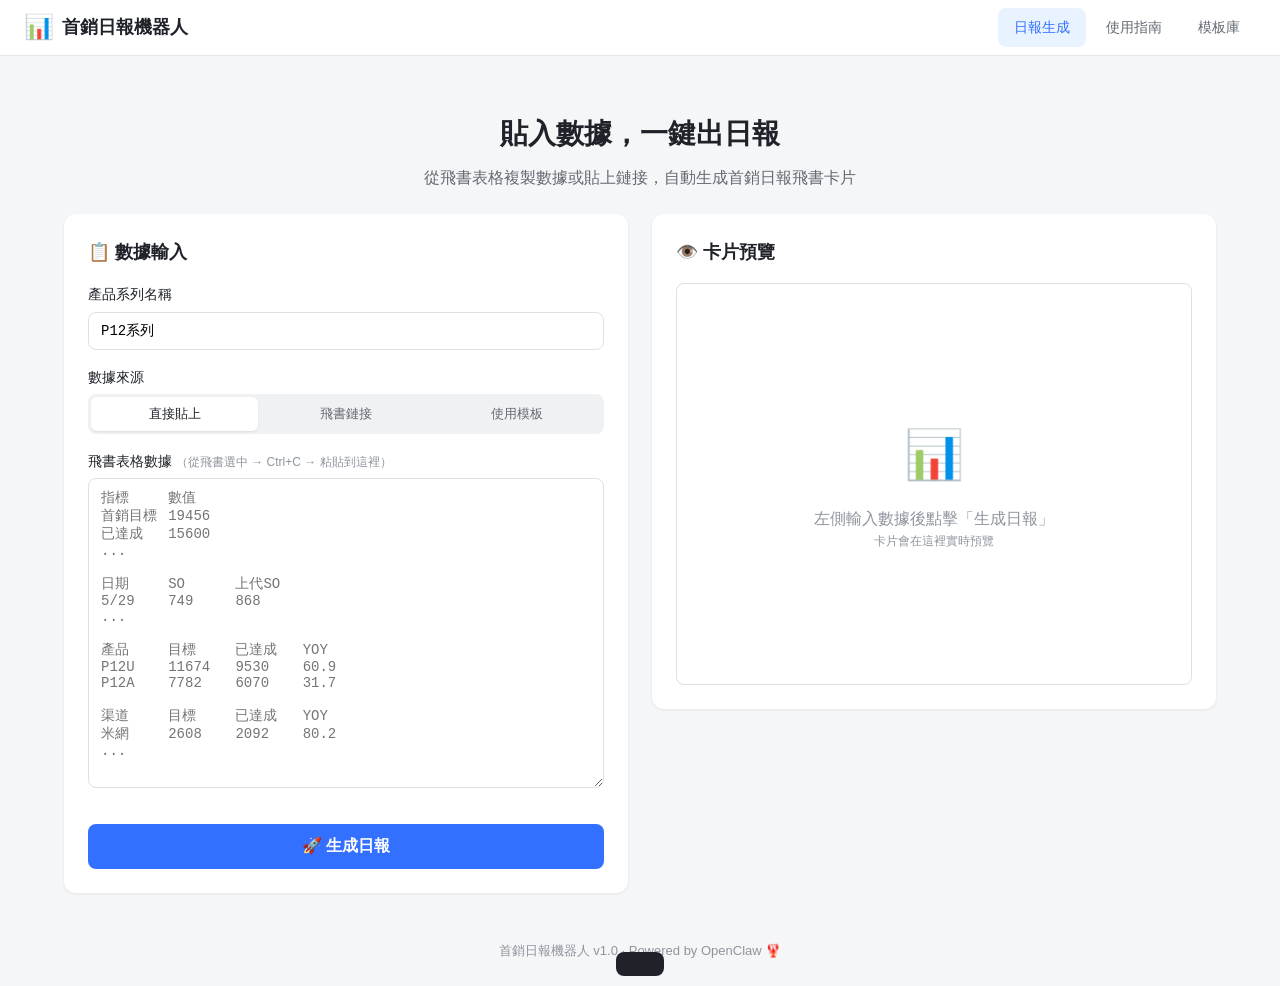
<file: index.html>
<!DOCTYPE html>
<html lang="zh-HK">
<head>
  <meta charset="UTF-8">
  <meta name="viewport" content="width=device-width, initial-scale=1.0">
  <title>首銷日報機器人</title>
  <link rel="stylesheet" href="style.css">
</head>
<body>
  <!-- 頂部導航 -->
  <nav class="navbar">
    <div class="nav-brand">
      <span class="logo">📊</span>
      <span class="brand-text">首銷日報機器人</span>
    </div>
    <div class="nav-links">
      <a href="#" class="active" onclick="showSection('generator')">日報生成</a>
      <a href="#" onclick="showSection('guide')">使用指南</a>
      <a href="#" onclick="showSection('templates')">模板庫</a>
    </div>
  </nav>

  <!-- 主內容 -->
  <main class="container">
    <!-- 日報生成區 -->
    <section id="generator" class="section active">
      <div class="hero">
        <h1>貼入數據，一鍵出日報</h1>
        <p>從飛書表格複製數據或貼上鏈接，自動生成首銷日報飛書卡片</p>
      </div>

      <div class="grid-2">
        <!-- 左側：輸入 -->
        <div class="card input-card">
          <h2>📋 數據輸入</h2>
          
          <div class="form-group">
            <label>產品系列名稱</label>
            <input type="text" id="productTitle" placeholder="例：P12系列、O12系列、Note 14系列" value="P12系列">
          </div>

          <div class="form-group">
            <label>數據來源</label>
            <div class="tabs">
              <button class="tab active" onclick="switchTab('paste')">直接貼上</button>
              <button class="tab" onclick="switchTab('feishu')">飛書鏈接</button>
              <button class="tab" onclick="switchTab('template')">使用模板</button>
            </div>
          </div>

          <!-- 貼上模式 -->
          <div id="tab-paste" class="tab-content active">
            <div class="form-group">
              <label>飛書表格數據 <span class="hint">（從飛書選中 → Ctrl+C → 粘貼到這裡）</span></label>
              <textarea id="tsvInput" rows="18" placeholder="指標	數值
首銷目標	19456
已達成	15600
...

日期	SO	上代SO
5/29	749	868
...

產品	目標	已達成	YOY
P12U	11674	9530	60.9
P12A	7782	6070	31.7

渠道	目標	已達成	YOY
米網	2608	2092	80.2
..."></textarea>
            </div>
          </div>

          <!-- 飛書鏈接模式 -->
          <div id="tab-feishu" class="tab-content">
            <div class="form-group">
              <label>飛書表格鏈接 <span class="hint">（電子表格 / 多維表格 / 文檔中的表格）</span></label>
              <div class="feishu-input-row">
                <input type="text" id="feishuUrl" placeholder="https://xiaomi.feishu.cn/sheets/xxxxxx" class="feishu-url-input">
                <button class="btn-fetch" id="fetchBtn" onclick="fetchFeishu()">🔗 拉取</button>
              </div>
              <div id="feishuStatus" class="feishu-status"></div>
            </div>
            <div class="form-group">
              <label>或手動粘貼從飛書導出的 TSV</label>
              <textarea id="feishuTsv" rows="12" placeholder="自動拉取失敗時，可以在飛書表格中選中數據 → Ctrl+C → 粘貼到這裡"></textarea>
            </div>
            <button class="btn-primary" onclick="useFeishuTsv()" style="margin-top:8px;">📋 用粘貼的數據生成日報</button>
          </div>

          <!-- 模板模式 -->
          <div id="tab-template" class="tab-content">
            <div class="template-list">
              <div class="template-item" onclick="loadTemplate('phone')">
                <span class="template-icon">📱</span>
                <div>
                  <strong>手機首銷日報</strong>
                  <p>適用於 P12/O12/Note 等手機系列</p>
                </div>
              </div>
              <div class="template-item" onclick="loadTemplate('tablet')">
                <span class="template-icon">📟</span>
                <div>
                  <strong>平板首銷日報</strong>
                  <p>適用於 Pad 系列平板產品</p>
                </div>
              </div>
            </div>
          </div>

          <button class="btn-primary" onclick="generateReport()">
            🚀 生成日報
          </button>
        </div>

        <!-- 右側：預覽 -->
        <div class="card preview-card">
          <h2>👁️ 卡片預覽</h2>
          <div id="preview" class="preview-area">
            <div class="empty-state">
              <span class="empty-icon">📊</span>
              <p>左側輸入數據後點擊「生成日報」</p>
              <p class="hint">卡片會在這裡實時預覽</p>
            </div>
          </div>
          <div class="preview-actions" id="previewActions" style="display:none;">
            <button class="btn-secondary" onclick="copyText()" style="background:#3370ff;color:white;">📋 複製文本（發群用）</button>
            <button class="btn-secondary" onclick="copyJSON()">📋 複製 JSON</button>
            <button class="btn-secondary" onclick="downloadJSON()">💾 下載 JSON</button>
            <button class="btn-secondary" onclick="copyMarkdown()">📝 複製 Markdown</button>
          </div>
          <div id="textPreview" style="display:none;margin-top:16px;padding:16px;background:#f5f6f7;border-radius:8px;font-size:13px;line-height:1.8;white-space:pre-wrap;font-family:monospace;max-height:400px;overflow-y:auto;"></div>
        </div>
      </div>
    </section>

    <!-- 使用指南 -->
    <section id="guide" class="section" style="display:none;">
      <div class="card">
        <h2>📖 使用指南</h2>
        
        <h3>方式一：直接貼上（推薦）</h3>
        <p>從飛書表格中選中數據區域 → <code>Ctrl+C</code> 複製 → 粘貼到「直接貼上」頁面。</p>

        <h3>方式二：飛書鏈接</h3>
        <p>複製飛書表格的鏈接，粘貼到「飛書鏈接」頁面，點擊「拉取」。</p>
        <p class="hint">⚠️ 需要飛書文檔設為「組織內可閱讀」才能自動拉取。如果拉取失敗，會提示你手動粘貼。</p>
        
        <h3>數據格式</h3>
        <p>支持多段數據，每段有獨立表頭：</p>
        
        <table class="guide-table">
          <thead>
            <tr><th>段落</th><th>表頭</th><th>說明</th><th>必填</th></tr>
          </thead>
          <tbody>
            <tr><td>核心指標</td><td><code>指標 數值</code></td><td>首銷目標、已達成、YOY 等</td><td>✅</td></tr>
            <tr><td>每日 SO</td><td><code>日期 SO 上代SO</code></td><td>折線圖數據</td><td>🟡</td></tr>
            <tr><td>產品側</td><td><code>產品 目標 已達成 YOY</code></td><td>各型號拆分</td><td>🟡</td></tr>
            <tr><td>渠道側</td><td><code>渠道 目標 已達成 YOY</code></td><td>各渠道拆分</td><td>🟡</td></tr>
            <tr><td>配置佔比</td><td><code>配置 本代 上代</code></td><td>存儲配置</td><td>🟡</td></tr>
            <tr><td>顏色佔比</td><td><code>顏色 本代 上代</code></td><td>顏色分佈</td><td>🟡</td></tr>
          </tbody>
        </table>

        <h3>核心指標（必填）</h3>
        <div class="code-block">
指標	數值
標題	P12系列
首銷目標	19456
已達成	15600
落後時間進度	16.8
上代同期	15600
YOY	85.8
時間進度	97.0
首銷日期	2026-05-29
報告日期	2026-06-29
DAY	32
        </div>
      </div>
    </section>

    <!-- 模板庫 -->
    <section id="templates" class="section" style="display:none;">
      <div class="card">
        <h2>📦 模板庫</h2>
        <div class="template-grid">
          <div class="template-card" onclick="loadTemplate('phone')">
            <span class="template-icon large">📱</span>
            <h3>手機首銷日報</h3>
            <p>P12 / O12 / Note 系列</p>
            <span class="tag">預設</span>
          </div>
          <div class="template-card" onclick="loadTemplate('tablet')">
            <span class="template-icon large">📟</span>
            <h3>平板首銷日報</h3>
            <p>Pad / Redmi Pad 系列</p>
            <span class="tag">預設</span>
          </div>
          <div class="template-card" onclick="loadTemplate('custom')">
            <span class="template-icon large">✏️</span>
            <h3>自定義</h3>
            <p>從空白開始</p>
            <span class="tag">空白</span>
          </div>
        </div>
      </div>
    </section>
  </main>

  <!-- Toast 通知 -->
  <div id="toast" class="toast"></div>

  <footer>
    <p>首銷日報機器人 v1.0 · Powered by OpenClaw 🦞</p>
  </footer>

  <script src="app.js"></script>
</body>
</html>
</file>
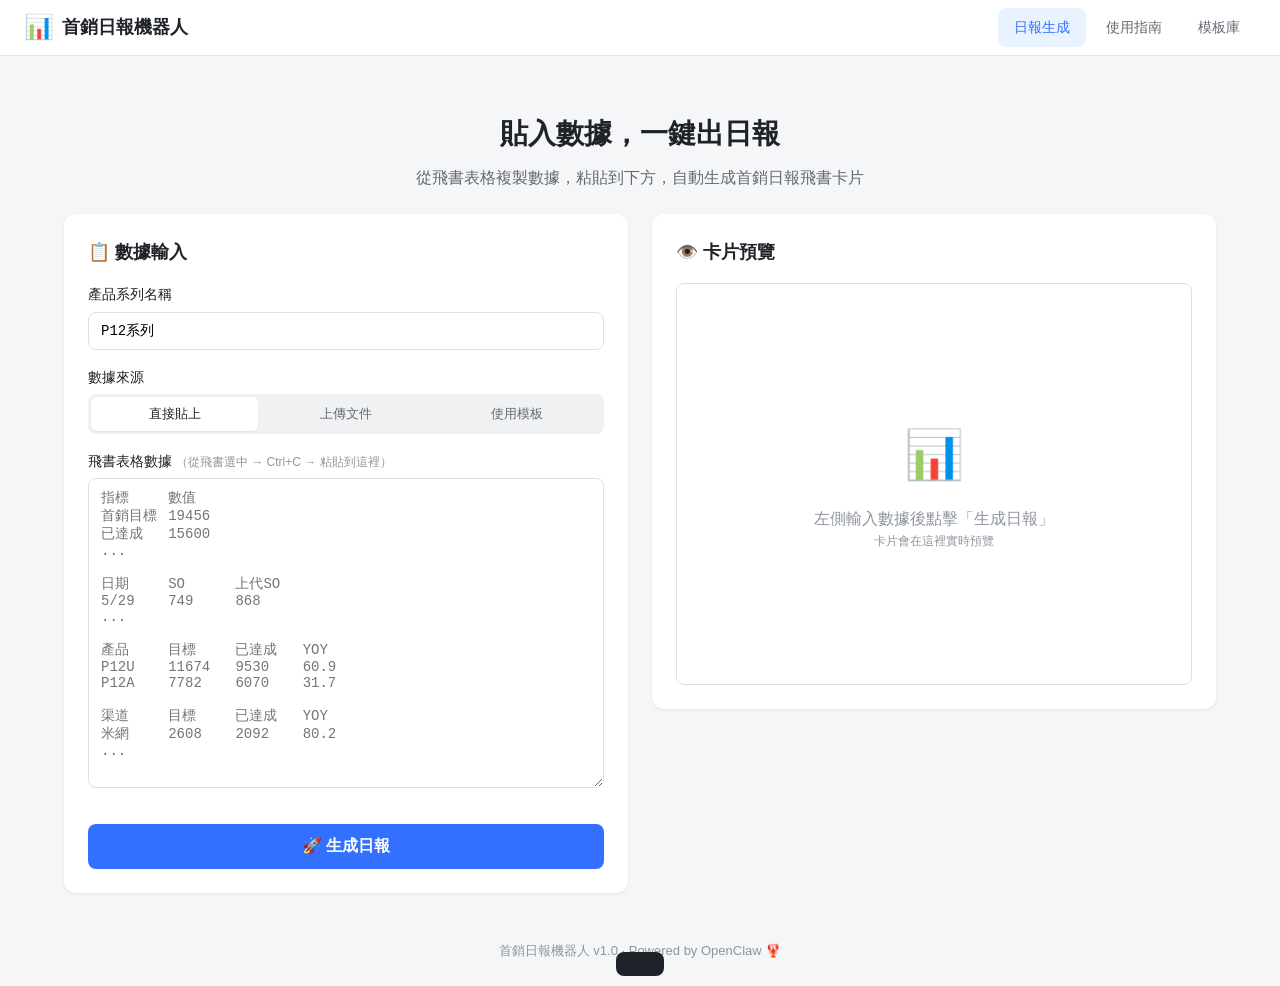
<file: web/index.html>
<!DOCTYPE html>
<html lang="zh-HK">
<head>
  <meta charset="UTF-8">
  <meta name="viewport" content="width=device-width, initial-scale=1.0">
  <title>首銷日報機器人</title>
  <link rel="stylesheet" href="style.css">
</head>
<body>
  <!-- 頂部導航 -->
  <nav class="navbar">
    <div class="nav-brand">
      <span class="logo">📊</span>
      <span class="brand-text">首銷日報機器人</span>
    </div>
    <div class="nav-links">
      <a href="#" class="active" onclick="showSection('generator')">日報生成</a>
      <a href="#" onclick="showSection('guide')">使用指南</a>
      <a href="#" onclick="showSection('templates')">模板庫</a>
    </div>
  </nav>

  <!-- 主內容 -->
  <main class="container">
    <!-- 日報生成區 -->
    <section id="generator" class="section active">
      <div class="hero">
        <h1>貼入數據，一鍵出日報</h1>
        <p>從飛書表格複製數據，粘貼到下方，自動生成首銷日報飛書卡片</p>
      </div>

      <div class="grid-2">
        <!-- 左側：輸入 -->
        <div class="card input-card">
          <h2>📋 數據輸入</h2>
          
          <div class="form-group">
            <label>產品系列名稱</label>
            <input type="text" id="productTitle" placeholder="例：P12系列、O12系列、Note 14系列" value="P12系列">
          </div>

          <div class="form-group">
            <label>數據來源</label>
            <div class="tabs">
              <button class="tab active" onclick="switchTab('paste')">直接貼上</button>
              <button class="tab" onclick="switchTab('file')">上傳文件</button>
              <button class="tab" onclick="switchTab('template')">使用模板</button>
            </div>
          </div>

          <!-- 貼上模式 -->
          <div id="tab-paste" class="tab-content active">
            <div class="form-group">
              <label>飛書表格數據 <span class="hint">（從飛書選中 → Ctrl+C → 粘貼到這裡）</span></label>
              <textarea id="tsvInput" rows="18" placeholder="指標	數值
首銷目標	19456
已達成	15600
...

日期	SO	上代SO
5/29	749	868
...

產品	目標	已達成	YOY
P12U	11674	9530	60.9
P12A	7782	6070	31.7

渠道	目標	已達成	YOY
米網	2608	2092	80.2
..."></textarea>
            </div>
          </div>

          <!-- 文件上傳模式 -->
          <div id="tab-file" class="tab-content">
            <div class="upload-zone" id="dropZone">
              <span class="upload-icon">📁</span>
              <p>拖拽 TSV / JSON 文件到這裡</p>
              <p class="hint">或點擊選擇文件</p>
              <input type="file" id="fileInput" accept=".tsv,.json,.txt" hidden>
            </div>
            <div id="fileName" class="file-name"></div>
          </div>

          <!-- 模板模式 -->
          <div id="tab-template" class="tab-content">
            <div class="template-list">
              <div class="template-item" onclick="loadTemplate('phone')">
                <span class="template-icon">📱</span>
                <div>
                  <strong>手機首銷日報</strong>
                  <p>適用於 P12/O12/Note 等手機系列</p>
                </div>
              </div>
              <div class="template-item" onclick="loadTemplate('tablet')">
                <span class="template-icon">📟</span>
                <div>
                  <strong>平板首銷日報</strong>
                  <p>適用於 Pad 系列平板產品</p>
                </div>
              </div>
            </div>
          </div>

          <button class="btn-primary" onclick="generateReport()">
            🚀 生成日報
          </button>
        </div>

        <!-- 右側：預覽 -->
        <div class="card preview-card">
          <h2>👁️ 卡片預覽</h2>
          <div id="preview" class="preview-area">
            <div class="empty-state">
              <span class="empty-icon">📊</span>
              <p>左側輸入數據後點擊「生成日報」</p>
              <p class="hint">卡片會在這裡實時預覽</p>
            </div>
          </div>
          <div class="preview-actions" id="previewActions" style="display:none;">
            <button class="btn-secondary" onclick="copyJSON()">📋 複製 JSON</button>
            <button class="btn-secondary" onclick="downloadJSON()">💾 下載 JSON</button>
            <button class="btn-secondary" onclick="copyMarkdown()">📝 複製 Markdown</button>
          </div>
        </div>
      </div>
    </section>

    <!-- 使用指南 -->
    <section id="guide" class="section" style="display:none;">
      <div class="card">
        <h2>📖 使用指南</h2>
        
        <h3>第一步：準備數據</h3>
        <p>從飛書表格中選中數據區域，按 <code>Ctrl+C</code> 複製。</p>
        
        <h3>數據格式</h3>
        <p>支持多段數據，每段有獨立表頭：</p>
        
        <table class="guide-table">
          <thead>
            <tr><th>段落</th><th>表頭</th><th>說明</th><th>必填</th></tr>
          </thead>
          <tbody>
            <tr><td>核心指標</td><td><code>指標 數值</code></td><td>首銷目標、已達成、YOY 等</td><td>✅</td></tr>
            <tr><td>每日 SO</td><td><code>日期 SO 上代SO</code></td><td>折線圖數據</td><td>🟡</td></tr>
            <tr><td>產品側</td><td><code>產品 目標 已達成 YOY</code></td><td>各型號拆分</td><td>🟡</td></tr>
            <tr><td>渠道側</td><td><code>渠道 目標 已達成 YOY</code></td><td>各渠道拆分</td><td>🟡</td></tr>
            <tr><td>配置佔比</td><td><code>配置 本代 上代</code></td><td>存儲配置</td><td>🟡</td></tr>
            <tr><td>顏色佔比</td><td><code>顏色 本代 上代</code></td><td>顏色分佈</td><td>🟡</td></tr>
          </tbody>
        </table>

        <h3>核心指標（必填）</h3>
        <div class="code-block">
          指標	數值<br>
          標題	P12系列<br>
          首銷目標	19456<br>
          已達成	15600<br>
          落後時間進度	16.8<br>
          上代同期	15600<br>
          YOY	85.8<br>
          時間進度	97.0<br>
          首銷日期	2026-05-29<br>
          報告日期	2026-06-29<br>
          DAY	32
        </div>

        <h3>第二步：生成</h3>
        <p>粘貼數據後點擊「生成日報」，右側會實時預覽卡片效果。</p>

        <h3>第三步：使用</h3>
        <p>點擊「複製 JSON」，然後在飛書機器人中發送，或通過 API 發送卡片。</p>
      </div>
    </section>

    <!-- 模板庫 -->
    <section id="templates" class="section" style="display:none;">
      <div class="card">
        <h2>📦 模板庫</h2>
        <div class="template-grid">
          <div class="template-card" onclick="loadTemplate('phone')">
            <span class="template-icon large">📱</span>
            <h3>手機首銷日報</h3>
            <p>P12 / O12 / Note 系列</p>
            <span class="tag">預設</span>
          </div>
          <div class="template-card" onclick="loadTemplate('tablet')">
            <span class="template-icon large">📟</span>
            <h3>平板首銷日報</h3>
            <p>Pad / Redmi Pad 系列</p>
            <span class="tag">預設</span>
          </div>
          <div class="template-card" onclick="loadTemplate('custom')">
            <span class="template-icon large">✏️</span>
            <h3>自定義</h3>
            <p>從空白開始</p>
            <span class="tag">空白</span>
          </div>
        </div>
      </div>
    </section>
  </main>

  <!-- Toast 通知 -->
  <div id="toast" class="toast"></div>

  <footer>
    <p>首銷日報機器人 v1.0 · Powered by OpenClaw 🦞</p>
  </footer>

  <script src="app.js"></script>
</body>
</html>
</file>
<file: style.css>
/* ===== Reset & Base ===== */
* { margin: 0; padding: 0; box-sizing: border-box; }
body {
  font-family: -apple-system, BlinkMacSystemFont, 'Segoe UI', Roboto, sans-serif;
  background: #f5f6f7;
  color: #1f2329;
  line-height: 1.6;
  min-height: 100vh;
}

/* ===== Navbar ===== */
.navbar {
  background: #fff;
  border-bottom: 1px solid #e5e6e8;
  padding: 0 24px;
  height: 56px;
  display: flex;
  align-items: center;
  justify-content: space-between;
  position: sticky;
  top: 0;
  z-index: 100;
}
.nav-brand {
  display: flex;
  align-items: center;
  gap: 8px;
}
.logo { font-size: 24px; }
.brand-text { font-size: 18px; font-weight: 600; color: #1f2329; }
.nav-links { display: flex; gap: 4px; }
.nav-links a {
  padding: 8px 16px;
  border-radius: 8px;
  text-decoration: none;
  color: #646a73;
  font-size: 14px;
  transition: all 0.2s;
}
.nav-links a:hover { background: #f0f1f2; color: #1f2329; }
.nav-links a.active { background: #e8f3ff; color: #3370ff; font-weight: 500; }

/* ===== Container ===== */
.container { max-width: 1200px; margin: 0 auto; padding: 24px; }

/* ===== Hero ===== */
.hero {
  text-align: center;
  padding: 32px 0 24px;
}
.hero h1 { font-size: 28px; font-weight: 700; color: #1f2329; margin-bottom: 8px; }
.hero p { font-size: 16px; color: #646a73; }

/* ===== Grid ===== */
.grid-2 {
  display: grid;
  grid-template-columns: 1fr 1fr;
  gap: 24px;
  align-items: start;
}
@media (max-width: 900px) {
  .grid-2 { grid-template-columns: 1fr; }
}

/* ===== Card ===== */
.card {
  background: #fff;
  border-radius: 12px;
  padding: 24px;
  box-shadow: 0 1px 3px rgba(0,0,0,0.08);
}
.card h2 {
  font-size: 18px;
  font-weight: 600;
  margin-bottom: 16px;
  color: #1f2329;
}

/* ===== Form ===== */
.form-group { margin-bottom: 16px; }
.form-group label {
  display: block;
  font-size: 14px;
  font-weight: 500;
  color: #1f2329;
  margin-bottom: 6px;
}
.hint { font-size: 12px; color: #8f959e; font-weight: 400; }
input[type="text"], textarea {
  width: 100%;
  padding: 10px 12px;
  border: 1px solid #dee0e3;
  border-radius: 8px;
  font-size: 14px;
  font-family: 'SF Mono', 'Consolas', monospace;
  transition: border-color 0.2s;
  resize: vertical;
}
input[type="text"]:focus, textarea:focus {
  outline: none;
  border-color: #3370ff;
  box-shadow: 0 0 0 2px rgba(51,112,255,0.15);
}

/* ===== Tabs ===== */
.tabs {
  display: flex;
  gap: 4px;
  margin-bottom: 12px;
  background: #f0f1f2;
  border-radius: 8px;
  padding: 3px;
}
.tab {
  flex: 1;
  padding: 8px 12px;
  border: none;
  border-radius: 6px;
  background: transparent;
  cursor: pointer;
  font-size: 13px;
  color: #646a73;
  transition: all 0.2s;
}
.tab.active { background: #fff; color: #1f2329; font-weight: 500; box-shadow: 0 1px 2px rgba(0,0,0,0.08); }
.tab-content { display: none; }
.tab-content.active { display: block; }

/* ===== Feishu Link ===== */
.feishu-input-row {
  display: flex;
  gap: 8px;
}
.feishu-url-input {
  flex: 1;
  min-width: 0;
}
.btn-fetch {
  padding: 10px 16px;
  background: #00b96b;
  color: #fff;
  border: none;
  border-radius: 8px;
  font-size: 14px;
  font-weight: 500;
  cursor: pointer;
  white-space: nowrap;
  transition: all 0.2s;
}
.btn-fetch:hover { background: #00a35e; }
.btn-fetch:disabled { background: #c0c4cc; cursor: not-allowed; }
.feishu-status {
  margin-top: 8px;
  font-size: 13px;
  min-height: 20px;
}
.feishu-status.loading { color: #3370ff; }
.feishu-status.success { color: #00b96b; }
.feishu-status.error { color: #f54a45; }
.feishu-status .spinner {
  display: inline-block;
  width: 14px;
  height: 14px;
  border: 2px solid #dee0e3;
  border-top-color: #3370ff;
  border-radius: 50%;
  animation: spin 0.6s linear infinite;
  vertical-align: middle;
  margin-right: 6px;
}
@keyframes spin { to { transform: rotate(360deg); } }

/* ===== Upload Zone (legacy) ===== */
.upload-zone {
  border: 2px dashed #dee0e3;
  border-radius: 12px;
  padding: 40px 20px;
  text-align: center;
  cursor: pointer;
  transition: all 0.2s;
}
.upload-zone:hover { border-color: #3370ff; background: #f8f9ff; }
.upload-zone.dragover { border-color: #3370ff; background: #e8f3ff; }
.upload-icon { font-size: 40px; margin-bottom: 8px; display: block; }
.file-name { margin-top: 8px; font-size: 13px; color: #3370ff; }

/* ===== Templates ===== */
.template-list { display: flex; flex-direction: column; gap: 8px; margin-bottom: 12px; }
.template-item {
  display: flex;
  align-items: center;
  gap: 12px;
  padding: 12px;
  border: 1px solid #dee0e3;
  border-radius: 8px;
  cursor: pointer;
  transition: all 0.2s;
}
.template-item:hover { border-color: #3370ff; background: #f8f9ff; }
.template-icon { font-size: 28px; }
.template-item strong { font-size: 14px; }
.template-item p { font-size: 12px; color: #8f959e; margin: 2px 0 0; }

/* ===== Buttons ===== */
.btn-primary {
  width: 100%;
  padding: 12px 24px;
  background: #3370ff;
  color: #fff;
  border: none;
  border-radius: 8px;
  font-size: 16px;
  font-weight: 600;
  cursor: pointer;
  transition: all 0.2s;
  margin-top: 12px;
}
.btn-primary:hover { background: #2860e1; }
.btn-primary:active { transform: scale(0.98); }
.btn-secondary {
  padding: 8px 16px;
  background: #f0f1f2;
  color: #1f2329;
  border: none;
  border-radius: 8px;
  font-size: 13px;
  cursor: pointer;
  transition: all 0.2s;
}
.btn-secondary:hover { background: #dee0e3; }

/* ===== Preview ===== */
.preview-area {
  min-height: 400px;
  border: 1px solid #dee0e3;
  border-radius: 8px;
  overflow: hidden;
  position: relative;
}
.empty-state {
  display: flex;
  flex-direction: column;
  align-items: center;
  justify-content: center;
  height: 400px;
  color: #8f959e;
}
.empty-icon { font-size: 48px; margin-bottom: 12px; }
.preview-actions {
  display: flex;
  gap: 8px;
  margin-top: 12px;
  flex-wrap: wrap;
}

/* ===== Guide Table ===== */
.guide-table {
  width: 100%;
  border-collapse: collapse;
  margin: 16px 0;
  font-size: 14px;
}
.guide-table th, .guide-table td {
  padding: 10px 12px;
  border: 1px solid #dee0e3;
  text-align: left;
}
.guide-table th { background: #f5f6f7; font-weight: 600; }
.code-block {
  background: #1f2329;
  color: #a6acb9;
  padding: 16px;
  border-radius: 8px;
  font-family: 'SF Mono', 'Consolas', monospace;
  font-size: 13px;
  line-height: 1.8;
  margin: 12px 0;
  white-space: pre;
  overflow-x: auto;
}

/* ===== Template Grid ===== */
.template-grid {
  display: grid;
  grid-template-columns: repeat(auto-fill, minmax(200px, 1fr));
  gap: 16px;
  margin-top: 16px;
}
.template-card {
  border: 1px solid #dee0e3;
  border-radius: 12px;
  padding: 24px;
  text-align: center;
  cursor: pointer;
  transition: all 0.2s;
  position: relative;
}
.template-card:hover { border-color: #3370ff; box-shadow: 0 4px 12px rgba(51,112,255,0.1); }
.template-icon.large { font-size: 48px; display: block; margin-bottom: 12px; }
.template-card h3 { font-size: 16px; margin-bottom: 4px; }
.template-card p { font-size: 13px; color: #8f959e; }
.tag {
  position: absolute;
  top: 12px;
  right: 12px;
  background: #e8f3ff;
  color: #3370ff;
  padding: 2px 8px;
  border-radius: 4px;
  font-size: 11px;
  font-weight: 500;
}

/* ===== Toast ===== */
.toast {
  position: fixed;
  bottom: 24px;
  left: 50%;
  transform: translateX(-50%) translateY(100px);
  background: #1f2329;
  color: #fff;
  padding: 12px 24px;
  border-radius: 8px;
  font-size: 14px;
  transition: transform 0.3s;
  z-index: 1000;
}
.toast.show { transform: translateX(-50%) translateY(0); }

/* ===== Footer ===== */
footer {
  text-align: center;
  padding: 24px;
  color: #8f959e;
  font-size: 13px;
}
</file>
<file: web/style.css>
/* ===== Reset & Base ===== */
* { margin: 0; padding: 0; box-sizing: border-box; }
body {
  font-family: -apple-system, BlinkMacSystemFont, 'Segoe UI', Roboto, sans-serif;
  background: #f5f6f7;
  color: #1f2329;
  line-height: 1.6;
  min-height: 100vh;
}

/* ===== Navbar ===== */
.navbar {
  background: #fff;
  border-bottom: 1px solid #e5e6e8;
  padding: 0 24px;
  height: 56px;
  display: flex;
  align-items: center;
  justify-content: space-between;
  position: sticky;
  top: 0;
  z-index: 100;
}
.nav-brand {
  display: flex;
  align-items: center;
  gap: 8px;
}
.logo { font-size: 24px; }
.brand-text { font-size: 18px; font-weight: 600; color: #1f2329; }
.nav-links { display: flex; gap: 4px; }
.nav-links a {
  padding: 8px 16px;
  border-radius: 8px;
  text-decoration: none;
  color: #646a73;
  font-size: 14px;
  transition: all 0.2s;
}
.nav-links a:hover { background: #f0f1f2; color: #1f2329; }
.nav-links a.active { background: #e8f3ff; color: #3370ff; font-weight: 500; }

/* ===== Container ===== */
.container { max-width: 1200px; margin: 0 auto; padding: 24px; }

/* ===== Hero ===== */
.hero {
  text-align: center;
  padding: 32px 0 24px;
}
.hero h1 { font-size: 28px; font-weight: 700; color: #1f2329; margin-bottom: 8px; }
.hero p { font-size: 16px; color: #646a73; }

/* ===== Grid ===== */
.grid-2 {
  display: grid;
  grid-template-columns: 1fr 1fr;
  gap: 24px;
  align-items: start;
}
@media (max-width: 900px) {
  .grid-2 { grid-template-columns: 1fr; }
}

/* ===== Card ===== */
.card {
  background: #fff;
  border-radius: 12px;
  padding: 24px;
  box-shadow: 0 1px 3px rgba(0,0,0,0.08);
}
.card h2 {
  font-size: 18px;
  font-weight: 600;
  margin-bottom: 16px;
  color: #1f2329;
}

/* ===== Form ===== */
.form-group { margin-bottom: 16px; }
.form-group label {
  display: block;
  font-size: 14px;
  font-weight: 500;
  color: #1f2329;
  margin-bottom: 6px;
}
.hint { font-size: 12px; color: #8f959e; font-weight: 400; }
input[type="text"], textarea {
  width: 100%;
  padding: 10px 12px;
  border: 1px solid #dee0e3;
  border-radius: 8px;
  font-size: 14px;
  font-family: 'SF Mono', 'Consolas', monospace;
  transition: border-color 0.2s;
  resize: vertical;
}
input[type="text"]:focus, textarea:focus {
  outline: none;
  border-color: #3370ff;
  box-shadow: 0 0 0 2px rgba(51,112,255,0.15);
}

/* ===== Tabs ===== */
.tabs {
  display: flex;
  gap: 4px;
  margin-bottom: 12px;
  background: #f0f1f2;
  border-radius: 8px;
  padding: 3px;
}
.tab {
  flex: 1;
  padding: 8px 12px;
  border: none;
  border-radius: 6px;
  background: transparent;
  cursor: pointer;
  font-size: 13px;
  color: #646a73;
  transition: all 0.2s;
}
.tab.active { background: #fff; color: #1f2329; font-weight: 500; box-shadow: 0 1px 2px rgba(0,0,0,0.08); }
.tab-content { display: none; }
.tab-content.active { display: block; }

/* ===== Upload Zone ===== */
.upload-zone {
  border: 2px dashed #dee0e3;
  border-radius: 12px;
  padding: 40px 20px;
  text-align: center;
  cursor: pointer;
  transition: all 0.2s;
}
.upload-zone:hover { border-color: #3370ff; background: #f8f9ff; }
.upload-zone.dragover { border-color: #3370ff; background: #e8f3ff; }
.upload-icon { font-size: 40px; margin-bottom: 8px; display: block; }
.file-name { margin-top: 8px; font-size: 13px; color: #3370ff; }

/* ===== Templates ===== */
.template-list { display: flex; flex-direction: column; gap: 8px; margin-bottom: 12px; }
.template-item {
  display: flex;
  align-items: center;
  gap: 12px;
  padding: 12px;
  border: 1px solid #dee0e3;
  border-radius: 8px;
  cursor: pointer;
  transition: all 0.2s;
}
.template-item:hover { border-color: #3370ff; background: #f8f9ff; }
.template-icon { font-size: 28px; }
.template-item strong { font-size: 14px; }
.template-item p { font-size: 12px; color: #8f959e; margin: 2px 0 0; }

/* ===== Buttons ===== */
.btn-primary {
  width: 100%;
  padding: 12px 24px;
  background: #3370ff;
  color: #fff;
  border: none;
  border-radius: 8px;
  font-size: 16px;
  font-weight: 600;
  cursor: pointer;
  transition: all 0.2s;
  margin-top: 12px;
}
.btn-primary:hover { background: #2860e1; }
.btn-primary:active { transform: scale(0.98); }
.btn-secondary {
  padding: 8px 16px;
  background: #f0f1f2;
  color: #1f2329;
  border: none;
  border-radius: 8px;
  font-size: 13px;
  cursor: pointer;
  transition: all 0.2s;
}
.btn-secondary:hover { background: #dee0e3; }

/* ===== Preview ===== */
.preview-area {
  min-height: 400px;
  border: 1px solid #dee0e3;
  border-radius: 8px;
  overflow: hidden;
  position: relative;
}
.empty-state {
  display: flex;
  flex-direction: column;
  align-items: center;
  justify-content: center;
  height: 400px;
  color: #8f959e;
}
.empty-icon { font-size: 48px; margin-bottom: 12px; }
.preview-actions {
  display: flex;
  gap: 8px;
  margin-top: 12px;
  flex-wrap: wrap;
}

/* ===== Guide Table ===== */
.guide-table {
  width: 100%;
  border-collapse: collapse;
  margin: 16px 0;
  font-size: 14px;
}
.guide-table th, .guide-table td {
  padding: 10px 12px;
  border: 1px solid #dee0e3;
  text-align: left;
}
.guide-table th { background: #f5f6f7; font-weight: 600; }
.code-block {
  background: #1f2329;
  color: #a6acb9;
  padding: 16px;
  border-radius: 8px;
  font-family: 'SF Mono', 'Consolas', monospace;
  font-size: 13px;
  line-height: 1.8;
  margin: 12px 0;
  white-space: pre;
  overflow-x: auto;
}

/* ===== Template Grid ===== */
.template-grid {
  display: grid;
  grid-template-columns: repeat(auto-fill, minmax(200px, 1fr));
  gap: 16px;
  margin-top: 16px;
}
.template-card {
  border: 1px solid #dee0e3;
  border-radius: 12px;
  padding: 24px;
  text-align: center;
  cursor: pointer;
  transition: all 0.2s;
  position: relative;
}
.template-card:hover { border-color: #3370ff; box-shadow: 0 4px 12px rgba(51,112,255,0.1); }
.template-icon.large { font-size: 48px; display: block; margin-bottom: 12px; }
.template-card h3 { font-size: 16px; margin-bottom: 4px; }
.template-card p { font-size: 13px; color: #8f959e; }
.tag {
  position: absolute;
  top: 12px;
  right: 12px;
  background: #e8f3ff;
  color: #3370ff;
  padding: 2px 8px;
  border-radius: 4px;
  font-size: 11px;
  font-weight: 500;
}

/* ===== Toast ===== */
.toast {
  position: fixed;
  bottom: 24px;
  left: 50%;
  transform: translateX(-50%) translateY(100px);
  background: #1f2329;
  color: #fff;
  padding: 12px 24px;
  border-radius: 8px;
  font-size: 14px;
  transition: transform 0.3s;
  z-index: 1000;
}
.toast.show { transform: translateX(-50%) translateY(0); }

/* ===== Footer ===== */
footer {
  text-align: center;
  padding: 24px;
  color: #8f959e;
  font-size: 13px;
}
</file>
